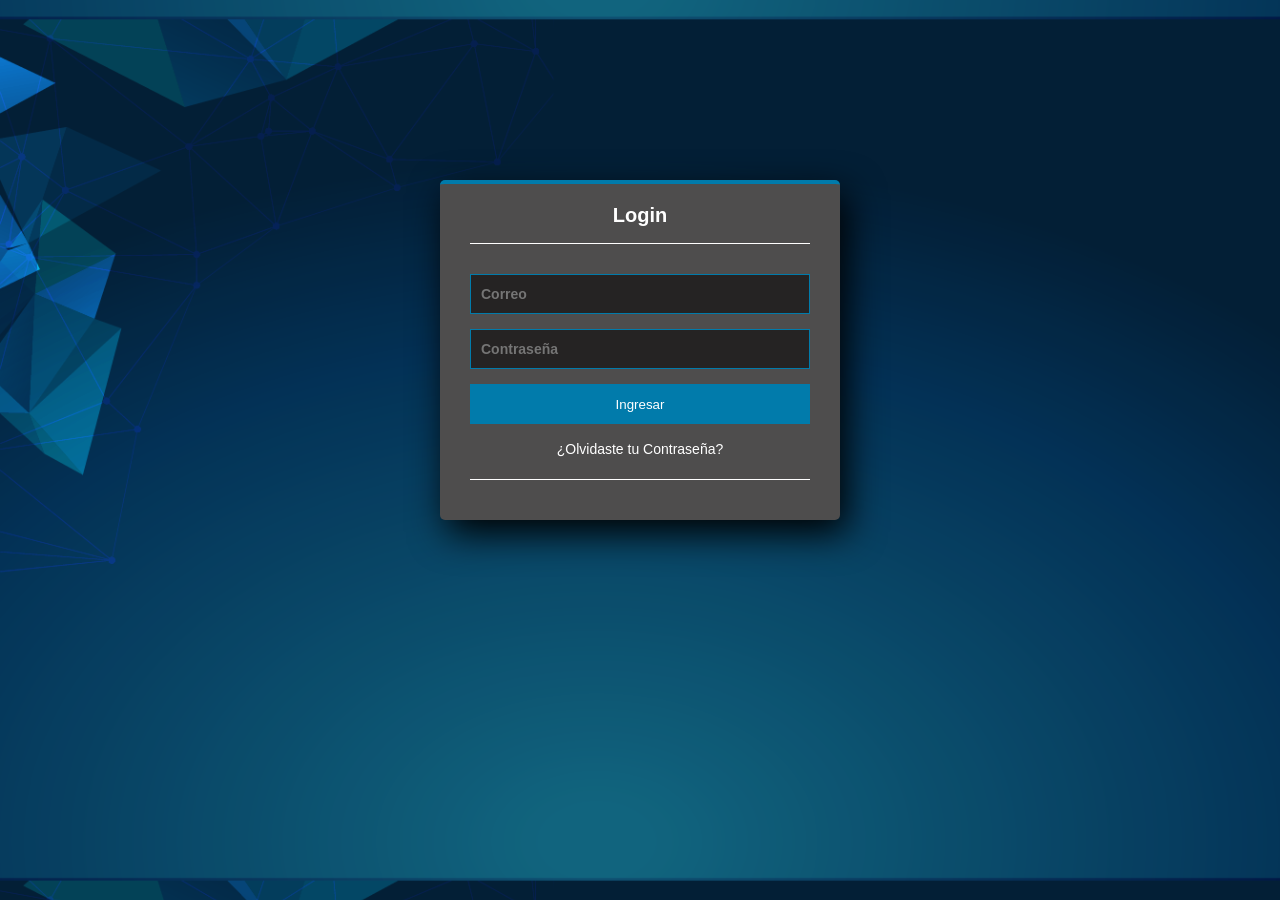
<file: index.html>
<!DOCTYPE html>
<html lang="es">

<head>
    <meta charset="UTF-8">
    <meta name="viewport" content="width=device-width, initial-scale=1.0">
    <title>Sesión</title>
    <link rel="stylesheet" href="styles/loginStyle.css">
    <link rel="icon" href="img/favicon.ico" type="image/x-icon">
</head>

<body>
    <form id="loginForm" class="loginForm" >
        <h5>Login</h5>
        <input class="controls" type="email" id="correo" name="correo" placeholder="Correo" required>
        <input class="controls" type="password" id="contrasena" name="contrasena" placeholder="Contraseña" required>
        <input class="buttons" type="submit" value="Ingresar">
        <p><a href="#">¿Olvidaste tu Contraseña?</a></p>
    </form>


    <script src="js/formulario.js"></script>
    <script src="js/cliente/login_cliente.js" type="module"></script>
</body>

</html>
</file>
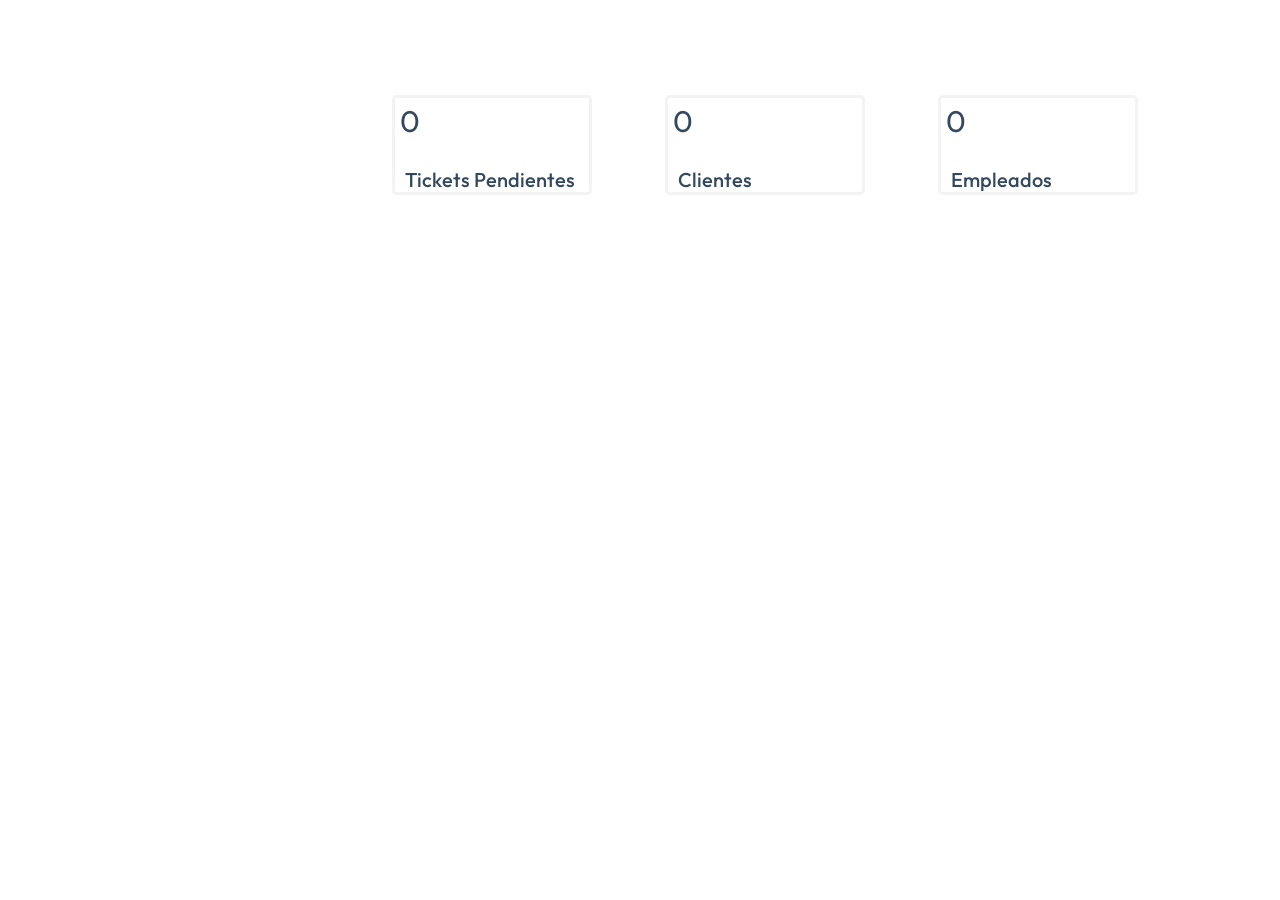
<file: view/dashboard.html>
<!DOCTYPE html>
<html lang="es">

<head>
    <meta charset="UTF-8">
    <meta name="viewport" content="width=device-width, initial-scale=1.0">
    <link rel="stylesheet" href="../styles/dashboard.css">
    <title>inicio</title>
</head>

<body>
    <main>
        <div class="fila">
            <div class="estadísticas">
                <div class="icon">
                    <ion-icon name="ticket-outline"></ion-icon>
                </div>
                <div class="contar">0</div>
                <h3>Tickets Pendientes</h3>
            </div>
            <div class="estadísticas">
                <div class="icon">
                    <ion-icon name="people-outline"></ion-icon>
                </div>
                <div class="contar">0</div>
                <h3>Clientes</h3>
            </div>
            <div class="estadísticas">
                <div class="icon">
                    <ion-icon name="person-outline"></ion-icon>
                </div>
                <div class="contar">0</div>
                <h3>Empleados</h3>
            </div>
        </div>

    </main>
</body>

</html>
</file>
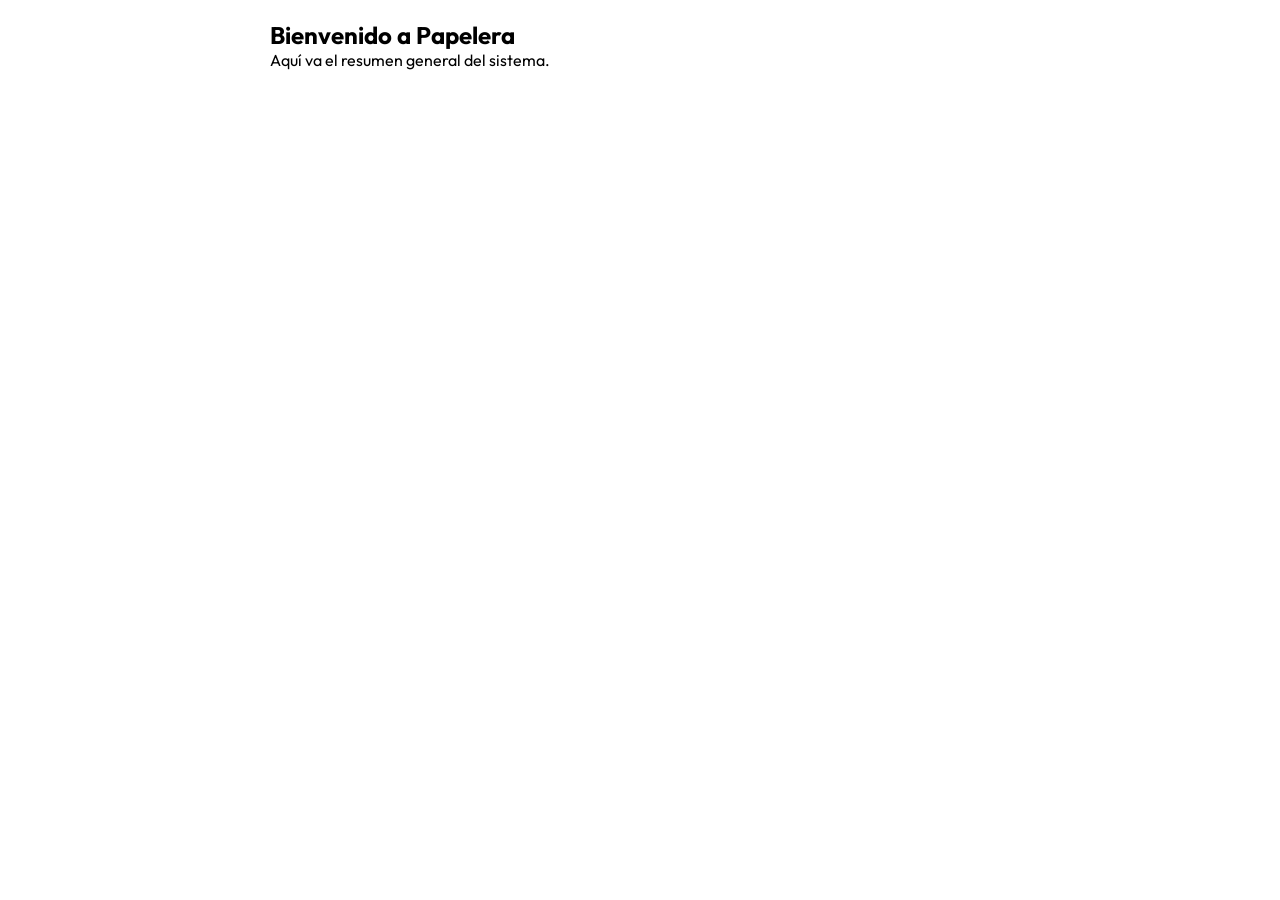
<file: view/papelera.html>
<!DOCTYPE html>
<html lang="es">
<head>
    <meta charset="UTF-8">
    <meta name="viewport" content="width=device-width, initial-scale=1.0">
    <link rel="stylesheet" href="../styles/papelera.css">
    <title>Papelera</title>
</head>
<body>
    <main>
        <h2>Bienvenido a Papelera</h2>
        <p>Aquí va el resumen general del sistema.</p>
    </main>
</body>
</html>
</file>
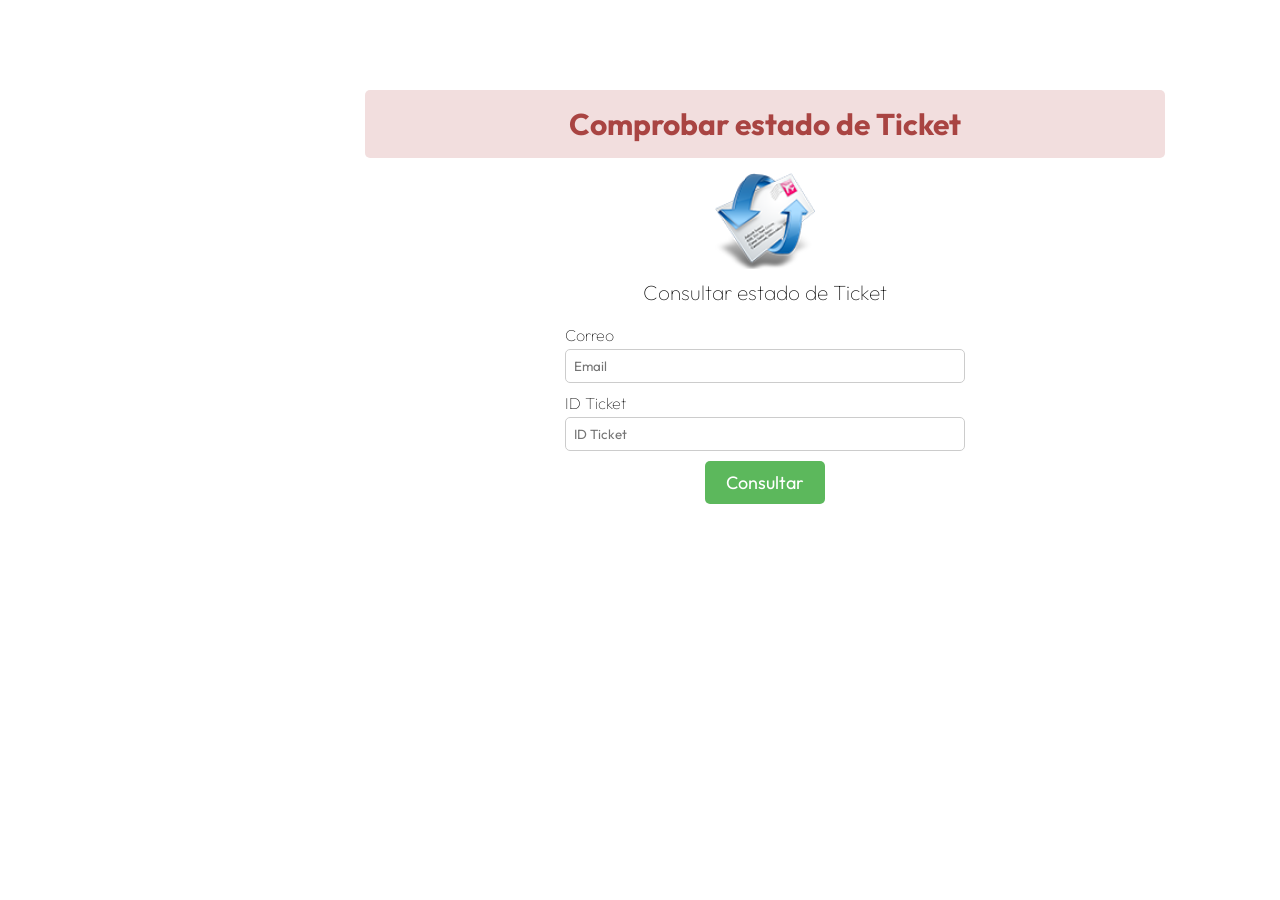
<file: view/cliente/consultarTicket.html>
<!DOCTYPE html>
<html lang="es">

<head>
    <meta charset="UTF-8">
    <meta name="viewport" content="width=device-width, initial-scale=1.0">
    <title>Document</title>
    <link rel="stylesheet" href="../../styles/clientes/consultarTicket.css">

<body>
    <main>
        <div class="estadoTicket">
            <div class="titulo">
                <ion-icon name="link-outline"></ion-icon>
                <strong>Comprobar estado de Ticket</strong>
            </div>
            <img src="../../img/old_ticket.png" alt="addticket" class="imgTicket">
            <div class="txtTicket">Consultar estado de Ticket</div>
            <form onsubmit="return consultarTicket(event)" class="form-vertical" id="ticketForm" enctype="multipart/form-data" method="post">
                <label>Correo
                    <input type="email" id="correo" name="correo" placeholder="Email" required>
                </label>
                <label>ID Ticket
                    <input type="text" id="ticket" name="id_ticket" placeholder="ID Ticket" required>
                </label>
                <button class="btnBoton" type="submit" style="font-size: 18px;">Consultar</button>
            </form>
        </div>

    </main>
    <script>
        function consultarTicket(e) {
            e.preventDefault();
            const correo = document.getElementById("correo").value;
            const ticket = document.getElementById("ticket").value;

            window.location.href = `estadoticket.html?serie=${ticket}&correo=${correo}`;
            return false;
        }
    </script>
</body>

</html>
</file>
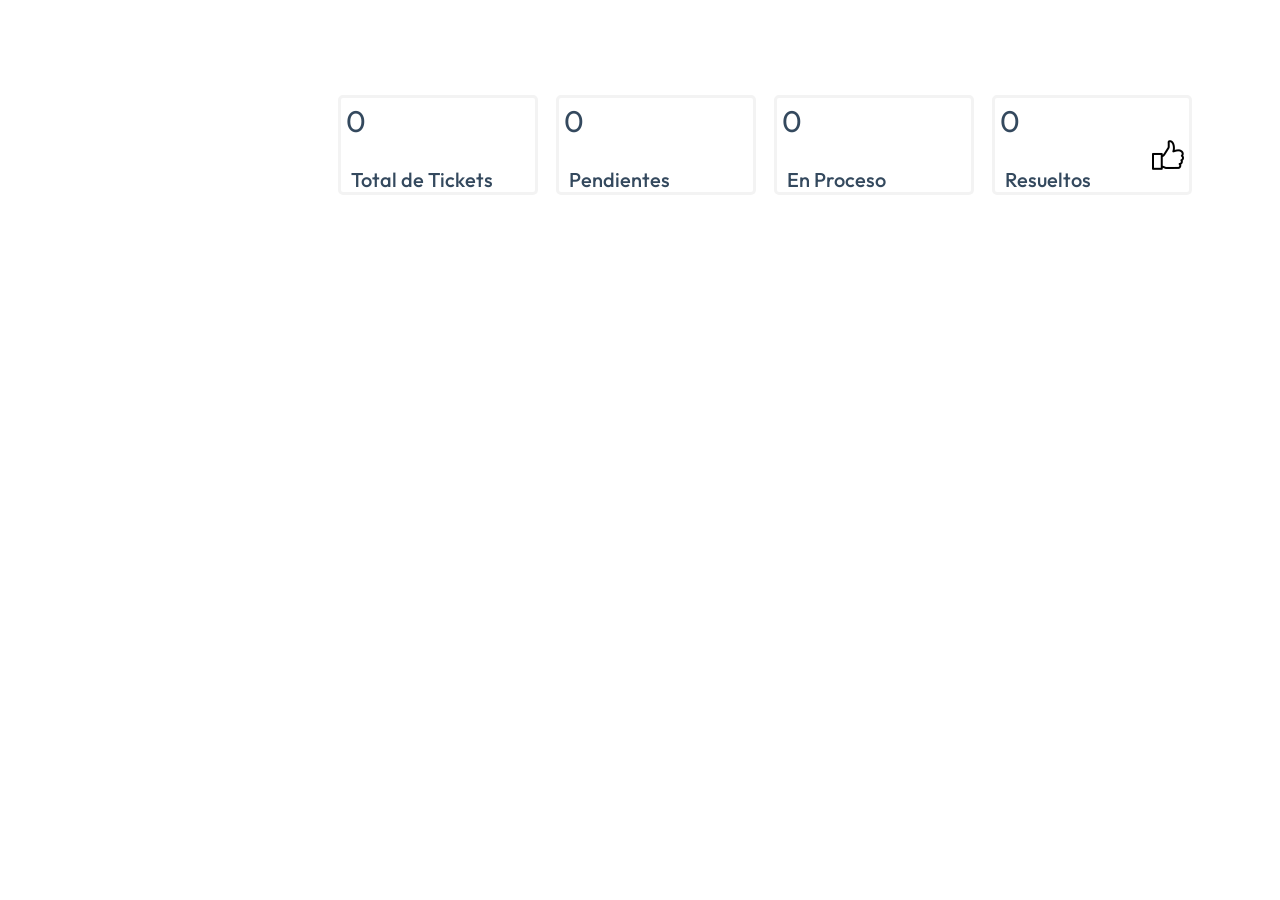
<file: view/cliente/dashboard.html>
<!DOCTYPE html>
<html lang="es">

<head>
    <meta charset="UTF-8">
    <meta name="viewport" content="width=device-width, initial-scale=1.0">
    <link rel="stylesheet" href="../../styles/clientes/dashboard.css">
    <title>inicio</title>
</head>

<body>
    <main>
        <div class="fila">
            <div class="estadísticas">
                <div class="icon">
                    <ion-icon name="ticket"></ion-icon>
                </div>
                <div class="contar">0</div>
                <h3>Total de Tickets</h3>
            </div>
            <div class="estadísticas">
                <div class="icon">
                    <ion-icon name="mail" class="ico"></ion-icon>
                </div>
                <div class="contar">0</div>
                <h3>Pendientes</h3>
            </div>
            <div class="estadísticas">
                <div class="icon">
                    <ion-icon name="folder-open" class="ico"></ion-icon>
                </div>
                <div class="contar">0</div>
                <h3>En Proceso</h3>
            </div>
            <div class="estadísticas">
                <div class="icon">
                    <img src="../../img/like.png" class="ico" alt="" width="32px" height="32px">
                </div>
                <div class="contar">0</div>
                <h3>Resueltos</h3>
            </div>
        </div>

    </main>
</body>

</html>
</file>
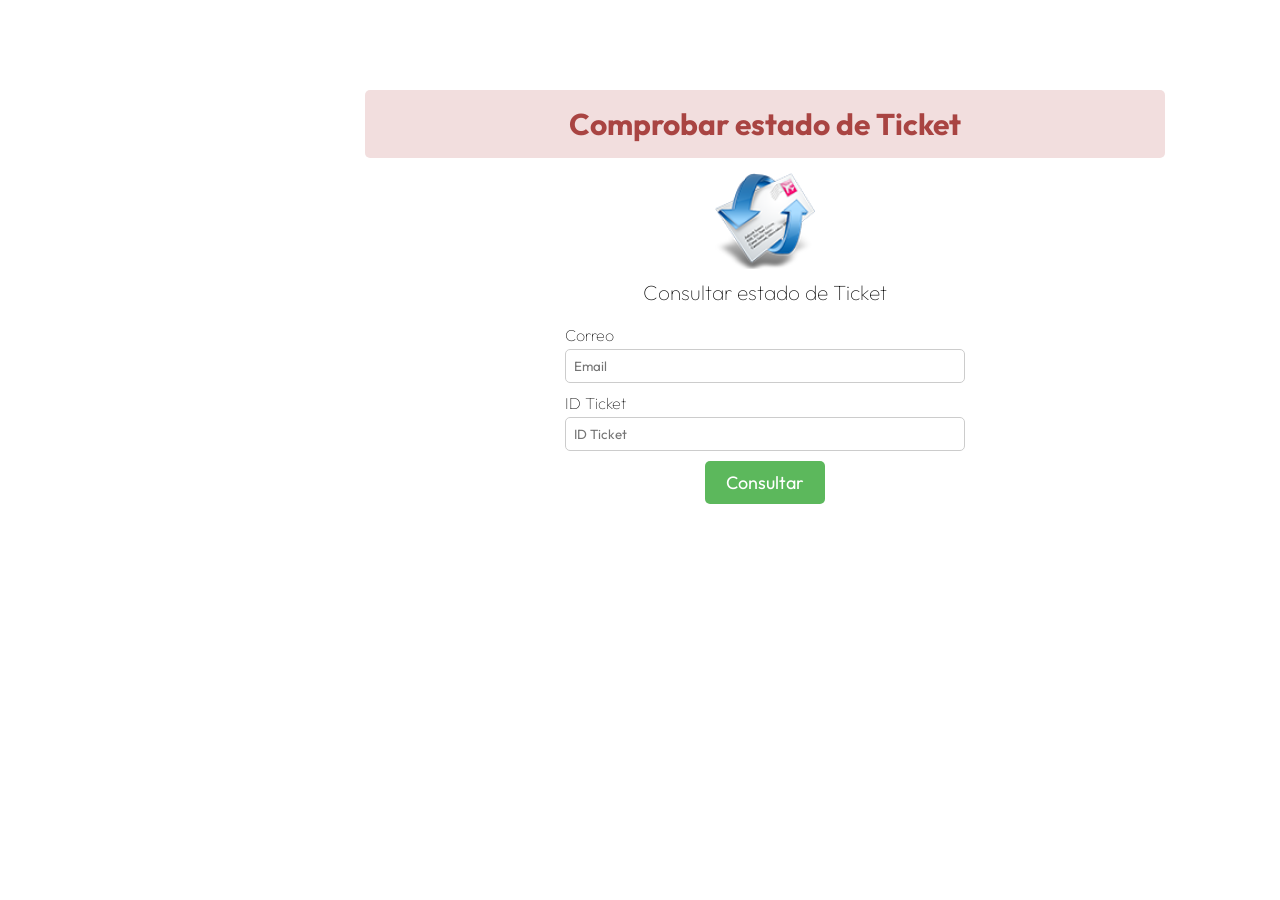
<file: view/cliente/estadoTicket.html>
<!DOCTYPE html>
<html lang="es">

<head>
    <meta charset="UTF-8">
    <meta name="viewport" content="width=device-width, initial-scale=1.0">
    <title>Document</title>
    <link rel="stylesheet" href="../../styles/clientes/estadoTicket.css">

<body>
    <main>
        <div class="estadoTicket">
            <div class="titulo">
                <ion-icon name="link-outline"></ion-icon>
                <strong>Comprobar estado de Ticket</strong>
            </div>
            <img src="../../img/old_ticket.png" alt="addticket" class="imgTicket">
            <div class="txtTicket">Consultar estado de Ticket</div>
            <form class="form-vertical" id="ticketForm" enctype="multipart/form-data" method="post">
                <label>Correo
                    <input type="email" id="fecha" name="fecha" placeholder="Email" required>
                </label>
                <label>ID Ticket
                    <input type="text" id="id_ticket" name="id_ticket" placeholder="ID Ticket" required>
                </label>
                <button class="btnBoton" type="submit" style="font-size: 18px;">Consultar</button>
            </form>
    </main>

</body>

</html>
</file>
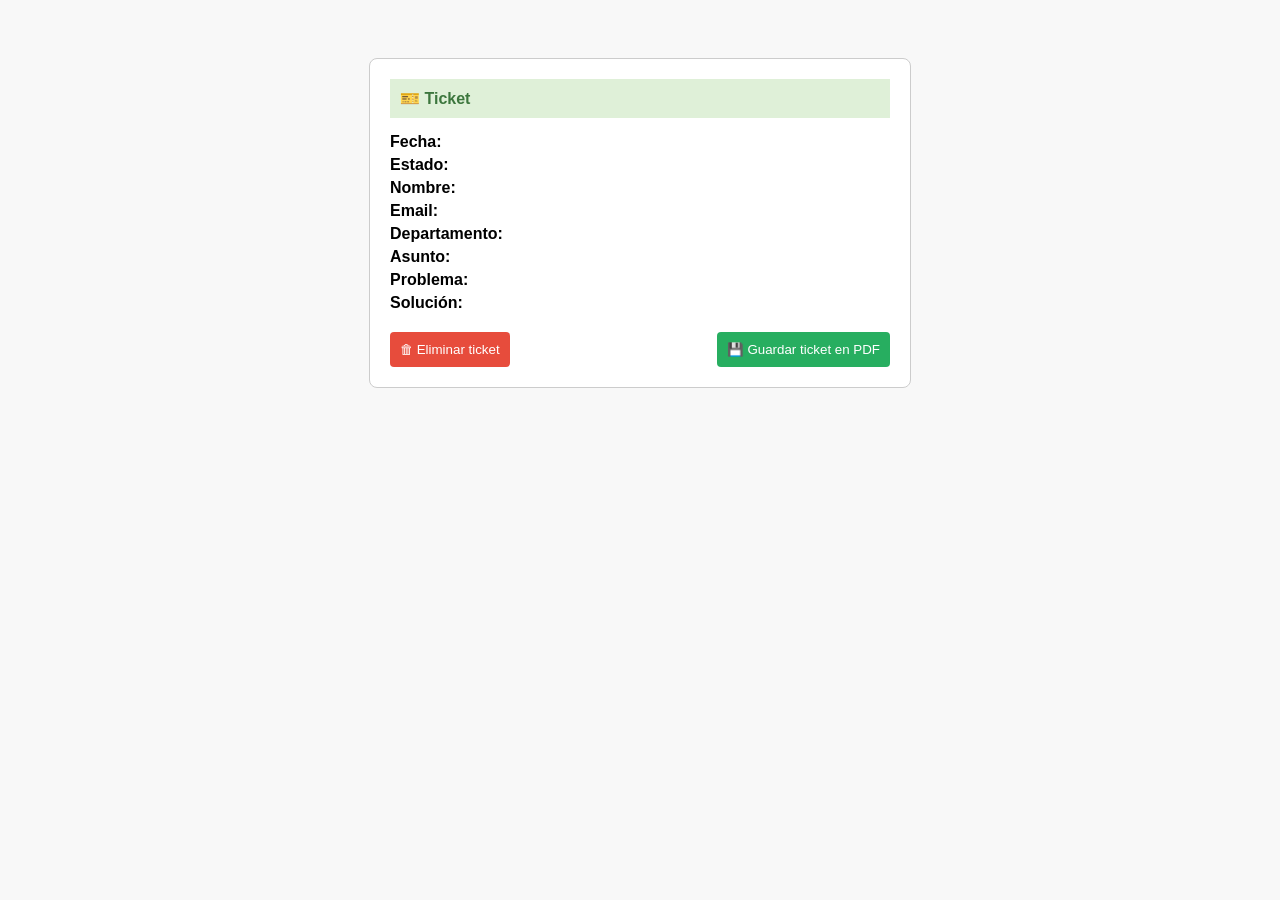
<file: view/cliente/estadoticket.html>
<!DOCTYPE html>
<html lang="es">

<head>
  <meta charset="UTF-8">
  <meta name="viewport" content="width=device-width, initial-scale=1.0">
  <title>Consultar Ticket</title>
  <link rel="stylesheet" href="../../styles/clientes/estadoticket.css">
</head>

<body>
  <div class="ticket-card">
    <div class="header">
      <span>🎫 Ticket <span id="serie"></span></span>
    </div>
    <div class="contenido">
      <div><strong>Fecha:</strong> <span id="fecha"></span></div>
      <div><strong>Estado:</strong> <span id="estado"></span></div>
      <div><strong>Nombre:</strong> <span id="nombre"></span></div>
      <div><strong>Email:</strong> <span id="email"></span></div>
      <div><strong>Departamento:</strong> <span id="departamento"></span></div>
      <div><strong>Asunto:</strong> <span id="asunto"></span></div>
      <div><strong>Problema:</strong> <span id="mensaje"></span></div>
      <div><strong>Solución:</strong> <span id="solucion"></span></div>
    </div>
    <div class="botones">
      <button onclick="eliminarTicketCliente()">🗑 Eliminar ticket</button>
      <button onclick="window.print()">💾 Guardar ticket en PDF</button>
    </div>
  </div>
  <script src="../../js/cliente/estado_ticket.js"></script>
</body>

</html>
</file>
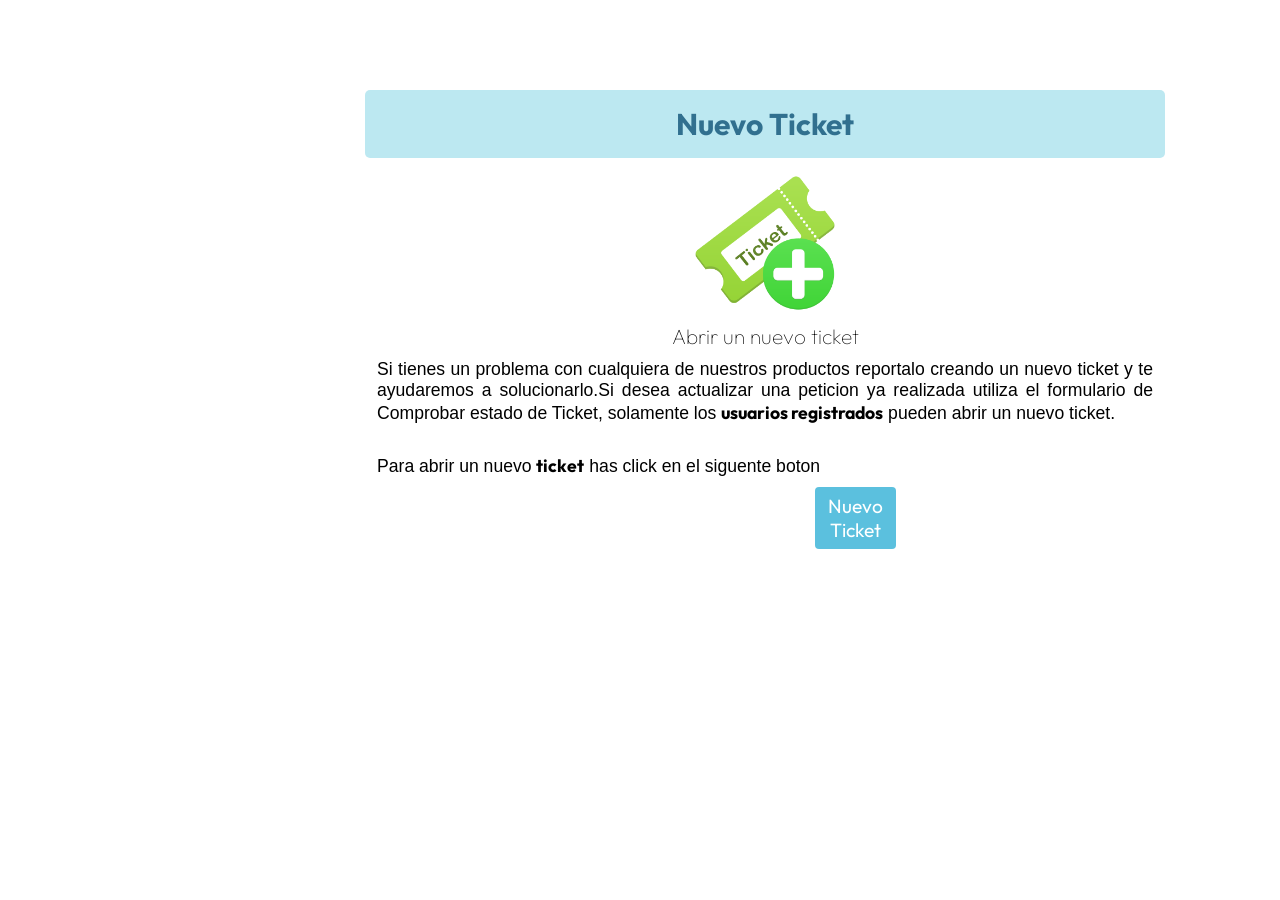
<file: view/cliente/nuevoTicket.html>
<!DOCTYPE html>
<html lang="es">

<head>
    <meta charset="UTF-8">
    <meta name="viewport" content="width=device-width, initial-scale=1.0">
    <title>Nuevo ticket</title>
    <link rel="stylesheet" href="../../styles/clientes/nuevoTicket.css">
</head>

<body>
    <main>
        <div class="nuevoTicket">
            <div class="titulo">
                <ion-icon name="document-text"></ion-icon>
                <strong>Nuevo Ticket</strong>
            </div>
            <img src="../../img/addTicket.png" alt="addticket" class="imgTicket">
            <div class="txtTicket">Abrir un nuevo ticket</div>
            <p>
                Si tienes un problema con cualquiera de nuestros productos reportalo creando un nuevo ticket
                y te ayudaremos a solucionarlo.Si desea actualizar una peticion ya realizada utiliza el formulario
                de Comprobar estado de Ticket, solamente los <b>usuarios registrados</b> pueden abrir un nuevo
                ticket.
            </p>
            <br>
            <p>Para abrir un nuevo <b>ticket</b> has click en el siguente boton</p>
            <div class="formulario">
                <button id="openTicket" class="btnAgregar">Nuevo Ticket</button>


                <div id="ticketModal" class="modal">
                    <div class="modal-content">
                        <span id="closeModal" class="close">&times;</span>
                        <h3>🎫 Nuevo Ticket</h3>
                        <form id="ticketForm" enctype="multipart/form-data" method="post">
                            <label>Fecha
                                <input type="date" id="fecha" name="fecha" required>
                            </label>
                            <label>Nombre
                                <input type="text" id="nombre_usuario" name="nombre_usuario" required>
                            </label>
                            <label>Email
                                <input type="email" id="email_cliente" name="email_cliente" required>
                            </label>
                            <label>Departamento
                                <select id="departamento" name="departamento" required>
                                    <option value="" disabled selected>Seleccione</option>
                                    <option value="Software">Software</option>
                                    <option value="Hardware">Hardware</option>
                                    <option value="Otro">Otro</option>
                                </select>
                            </label>
                            <label>Asunto
                                <input type="text" id="asunto" name="asunto" required>
                            </label>
                            <label>Problema de su producto
                                <textarea id="mensaje" name="mensaje" rows="4" required></textarea>
                            </label>
                            <label for="">
                                <input type="file" name="archivo" />
                            </label>
                            <button type="submit" style="font-size: 18px;">Abrir ticket</button>
                        </form>
                    </div>
                </div>

            </div>
        </div>

    </main>

    <script src="../../js/cliente/ticket_cliente.js"></script>

</body>

</html>
</file>
<file: styles/loginStyle.css>
* {
    margin: 0;
    padding: 0;
    box-sizing: border-box;
}

body {
    font-family: arial;
    background-image: url('../img/bg.png');
    background-size: 100%;
    background-attachment: fixed;
    background-position:center center;
}

.loginForm {
    width: 400px;
    height: 340px;
    background: #4e4d4d;
    margin: auto;
    margin-top: 180px;
    box-shadow: 7px 13px 37px #000;
    padding: 20px 30px;
    border-top: 4px solid #017bab;
    color: white;
    border-radius: 5px;
}

.loginForm h5 {
    margin: 0;
    text-align: center;
    height: 40px;
    margin-bottom: 30px;
    border-bottom: 1px solid;
    font-size: 20px;
}

.controls {
    width: 100%;
    border: 1px solid #017bab;
    margin-bottom: 15px;
    padding: 11px 10px;
    background: #252323;
    font-size: 14px;
    font-weight: bold;
    color: white;
}

.buttons {
    width: 100%;
    height: 40px;
    background: #017bab;
    border: none;
    color: white;
    margin-bottom: 16px;
}

.buttons:hover {
    background: #0a4f6c;
    cursor: pointer;
}

.loginForm p {
    height: 40px;
    text-align: center;
    border-bottom: 1px solid;
}


.loginForm a {
    color: white;
    text-decoration: none;
    font-size: 14px;
}

.loginForm a:hover {
    text-decoration: underline;
}
</file>
<file: styles/dashboard.css>
@import url('https://fonts.googleapis.com/css2?family=Outfit:wght@500&display=swap');

* {
    margin: 0;
    padding: 0;
    box-sizing: border-box;
    font-family: "Outfit", sans-serif;
}

main {
    margin-left: 250px;
    padding: 20px;
    transition: margin-left 0.5s ease;
}

main .fila {

    width: 90%;
    margin: 0 auto;
    display: flex;
    justify-content: space-evenly;
    /*  align-items: center;*/
    flex-wrap: wrap;
}

.fila .estadísticas {
    margin-top: 75px;
    background-color: var(--color-barra-lateral);
    width: 200px;
    height: 100px;
    border: 3px solid rgba(225, 225, 225, 0.4);
    border-radius: 5px;
    position: relative;
}

.estadísticas .icon{
    font-size: 50px;
    display: inline;
    color: #34495e;
    position: absolute;
    right: 0;
    top: calc(40% - 15px);
    margin-right: 5px;
}

.estadísticas .contar{
    font-size: 30px;
    color: #34495e;
    position: absolute;
    left: 0;
    top: calc(20% - 15px);
    margin-left: 5px;
}

.estadísticas h3{
    font-size: 20px;
    color: #34495e;
    position: absolute;
    font-weight: 500;
    bottom: 0;
    margin-left: 10px;
}
</file>
<file: styles/papelera.css>
@import url('https://fonts.googleapis.com/css2?family=Outfit:wght@500&display=swap');

* {
    margin: 0;
    padding: 0;
    box-sizing: border-box;
    font-family: "Outfit", sans-serif;
}

main {
    margin-left: 250px;
    padding: 20px;
    transition: margin-left 0.5s ease;
}
</file>
<file: styles/clientes/consultarTicket.css>
@import url('https://fonts.googleapis.com/css2?family=Outfit:wght@500&display=swap');

* {
    margin: 0;
    padding: 0;
    box-sizing: border-box;
    font-family: "Outfit", sans-serif;
}

main {
    margin-left: 250px;
    padding: 20px;
    transition: margin-left 0.5s ease;
}

main .estadoTicket{
    width: 100%;
    max-width: 800px;
    margin: 0 auto;
    background: white;
    display: flex;
    flex-direction: column;
    font-weight: 100;
    justify-content: center;
    margin: 70px auto;
  
}

.estadoTicket .titulo{
    font-size: 1rem;
    color: #a94442;
    background-color: #f2dede;
    border-color: #ebccd1;
    font-size: 30px;
    margin: 0 0 15px 0;
    padding: 15px 0 15px 0;
    text-align: center;
    border-radius: 5px;
}

.estadoTicket .imgTicket{
    width: 100px;
    margin: auto;
    display: block;
}

.estadoTicket .txtTicket{
    font-size: 1.3rem;
    color: inherit;
    padding: 10px;
    text-align: center;
}
/*estado ticket*/
.form-vertical{
    display: flex;
    flex-direction: column;
    align-items: center;
   
}

  
.form-vertical label {
    width: 50%;
    display: block;
    margin-top: 10px;
  
    display: flex;
    flex-direction: column; 
  }

 label input,  textarea {
    padding: 8px;
    margin-top: 4px;
    border: 1px solid #ccc;
    border-radius: 5px;
  }

  .form-vertical .btnBoton{
    width: 15%;
    padding: 10px;
    background-color: #5cb85c;
    color: white;
    border: none;
    border-radius: 5px;
    cursor: pointer;
    margin-top: 10px;
    margin-bottom: 15px;
  }
    .form-vertical .btnBoton:hover{
        background-color: #4cae4c;
    }
</file>
<file: styles/clientes/dashboard.css>
@import url('https://fonts.googleapis.com/css2?family=Outfit:wght@500&display=swap');

* {
    margin: 0;
    padding: 0;
    box-sizing: border-box;
    font-family: "Outfit", sans-serif;
}

main {
    margin-left: 250px;
    padding: 20px;
    transition: margin-left 0.5s ease;
}

main .fila {

    width: 90%;
    margin: 0 auto;
    display: flex;
    justify-content: space-evenly;
    /*  align-items: center;*/
    flex-wrap: wrap;
}

.fila .estadísticas {
    margin-top: 75px;
    background-color: var(--color-barra-lateral);
    width: 200px;
    height: 100px;
    border: 3px solid rgba(225, 225, 225, 0.4);
    border-radius: 5px;
    position: relative;
}

.estadísticas .icon{
    font-size: 50px;
    display: inline;
    color: #34495e;
    position: absolute;
    right: 0;
    top: calc(40% - 15px);
    margin-right: 5px;
}

.estadísticas .contar{
    font-size: 30px;
    color: #34495e;
    position: absolute;
    left: 0;
    top: calc(20% - 15px);
    margin-left: 5px;
}

.estadísticas h3{
    font-size: 20px;
    color: #34495e;
    position: absolute;
    font-weight: 500;
    bottom: 0;
    margin-left: 10px;
}
</file>
<file: styles/clientes/estadoTicket.css>
@import url('https://fonts.googleapis.com/css2?family=Outfit:wght@500&display=swap');

* {
    margin: 0;
    padding: 0;
    box-sizing: border-box;
    font-family: "Outfit", sans-serif;
}

main {
    margin-left: 250px;
    padding: 20px;
    transition: margin-left 0.5s ease;
}

main .estadoTicket{
    width: 100%;
    max-width: 800px;
    margin: 0 auto;
    background: white;
    display: flex;
    flex-direction: column;
    font-weight: 100;
    justify-content: center;
    margin: 70px auto;
  
}

.estadoTicket .titulo{
    font-size: 1rem;
    color: #a94442;
    background-color: #f2dede;
    border-color: #ebccd1;
    font-size: 30px;
    margin: 0 0 15px 0;
    padding: 15px 0 15px 0;
    text-align: center;
    border-radius: 5px;
}

.estadoTicket .imgTicket{
    width: 100px;
    margin: auto;
    display: block;
}

.estadoTicket .txtTicket{
    font-size: 1.3rem;
    color: inherit;
    padding: 10px;
    text-align: center;
}
/*estado ticket*/
.form-vertical{
    display: flex;
    flex-direction: column;
    align-items: center;
   
}

  
.form-vertical label {
    width: 50%;
    display: block;
    margin-top: 10px;
  
    display: flex;
    flex-direction: column; 
  }

 label input,  textarea {
    padding: 8px;
    margin-top: 4px;
    border: 1px solid #ccc;
    border-radius: 5px;
  }

  .form-vertical .btnBoton{
    width: 15%;
    padding: 10px;
    background-color: #5cb85c;
    color: white;
    border: none;
    border-radius: 5px;
    cursor: pointer;
    margin-top: 10px;
    margin-bottom: 15px;
  }
    .form-vertical .btnBoton:hover{
        background-color: #4cae4c;
    }
</file>
<file: styles/clientes/estadoticket.css>
body {
    font-family: sans-serif;
    background: #f8f8f8;
    display: flex;
    justify-content: center;
    padding-top: 50px;
  }
  .ticket-card {
    background: #fff;
    border: 1px solid #ccc;
    width: 500px;
    padding: 20px;
    border-radius: 8px;
  }
  .header {
    background: #dff0d8;
    padding: 10px;
    font-weight: bold;
    color: #3c763d;
    margin-bottom: 15px;
  }
  .contenido div {
    margin: 5px 0;
  }
  .botones {
    display: flex;
    justify-content: space-between;
    margin-top: 20px;
  }
  button {
    border: none;
    padding: 10px;
    border-radius: 4px;
    cursor: pointer;
  }
  button:first-child {
    background-color: #e74c3c;
    color: white;
  }
  button:last-child {
    background-color: #27ae60;
    color: white;
  }
  .formulario {
    background: white;
    padding: 30px;
    border-radius: 8px;
    border: 1px solid #ccc;
    width: 300px;
  }
  form {
    display: flex;
    flex-direction: column;
  }
  form label {
    margin-top: 10px;
  }
  form input {
    padding: 8px;
    margin-top: 5px;
  }
  form button {
    margin-top: 20px;
    padding: 10px;
    background-color: #27ae60;
    color: white;
    border: none;
    border-radius: 4px;
  }
</file>
<file: styles/clientes/nuevoTicket.css>
@import url('https://fonts.googleapis.com/css2?family=Outfit:wght@500&display=swap');

* {
    margin: 0;
    padding: 0;
    box-sizing: border-box;
    font-family: "Outfit", sans-serif;
}

main {
    margin-left: 250px;
    padding: 20px;
    transition: margin-left 0.5s ease;
}

main .nuevoTicket{
    width: 100%;
    max-width: 800px;
    margin: 0 auto;
    background: white;
    display: flex;
    flex-direction: column;
    font-weight: 100;
    justify-content: center;
    margin: 70px auto;
}

.nuevoTicket .titulo{
    font-size: 1rem;
    color: #31708f;
    background-color: #bce8f1;
    font-size: 30px;
    margin: 0 0 15px 0;
    padding: 15px 0 15px 0;
    text-align: center;
    border-radius: 5px;
}

.nuevoTicket .imgTicket{
    width: 140px;
    margin: auto;
    display: block;
}

.nuevoTicket .txtTicket{
    font-size: 1.3rem;
    color: inherit;
    padding: 10px;
    text-align: center;
}

.nuevoTicket p{
    font-size: 1.1rem;
    font-family: Verdana, Geneva, Tahoma, sans-serif;
    padding: 0 12px 10px 12px;
    text-align: justify;
}

/*formulario cliente*/


.formulario .btnAgregar{
    display: inline-block;
    margin: auto 50vh;
    margin-bottom: 18px;
    background-color: #5bc0de;
    color: white;
    padding: 6px 12px;
    border-color: #46b8da;
    font-size: 1.2rem;
    cursor: pointer;
    border-radius: 4px;
    border: 1px solid transparent;
}
.formulario .btnAgregar:hover{
    background-color: #31b0d5;
    color: white;
}
.modal {
    display: none; /* Hidden by default */
    position: fixed;
    z-index: 1000;
    left: 0; top: 0;
    width: 100%; height: 100%;
    overflow: auto;
    background-color: rgba(0, 0, 0, 0.4);
  }
  
  .modal-content {

    background-color: #e9f4ff;
    margin: 0% auto;
    padding: 20px;
    border-radius: 10px;
    width: 90%;
    max-width: 500px;
    box-shadow: 0 0 10px #555;
  }
  
  label {
    display: block;
    margin-top: 10px;
  }
  
  input, select, textarea {
    width: 100%;
    padding: 8px;
    margin-top: 4px;
    border: 1px solid #ccc;
    border-radius: 5px;
  }

  button{
    background-color: #5bc0de;
    color: white;
    padding: 10px 15px;
    border: none;
    border-radius: 5px;
    cursor: pointer;
    font-size: 1rem;
    margin-top: 10px;
  }
    button:hover {
        background-color: #31b0d5;
    }
  
  .close {
    color: #333;
    float: right;
    font-size: 24px;
    font-weight: bold;
    cursor: pointer;
  }
  
  .close:hover {
    color: red;
  }
</file>
